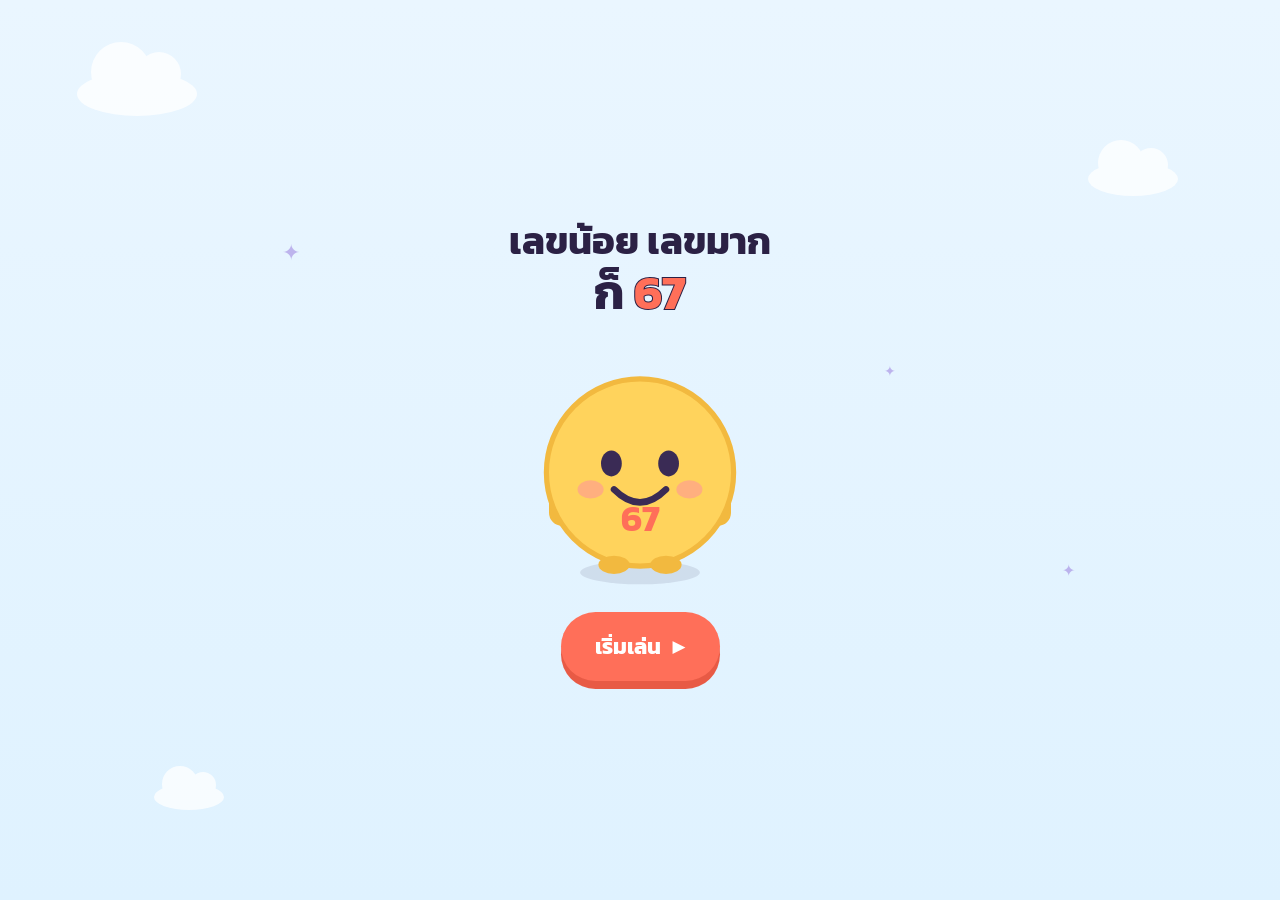
<file: index.html>
<!DOCTYPE html>
<html lang="th">
<head>
<meta charset="UTF-8" />
<meta name="viewport" content="width=device-width, initial-scale=1.0, maximum-scale=1.0" />
<title>เลขน้อย เลขมาก ก็ 67</title>
<meta name="description" content="เว็บไซต์เกมการเรียนรู้คณิตศาสตร์สำหรับเด็กประถม กับเพื่อนตัวจิ๋ว 67" />

<link rel="preconnect" href="https://fonts.googleapis.com">
<link rel="preconnect" href="https://fonts.gstatic.com" crossorigin>
<link href="https://fonts.googleapis.com/css2?family=Kanit:wght@600;700;800&family=Mitr:wght@400;500;600&display=swap" rel="stylesheet">

<link rel="stylesheet" href="css/style.css" />
<link rel="stylesheet" href="css/animations.css" />
<!-- css/mascot67.css: สไตล์ของ Mascot เวอร์ชัน Chibi (ปิดใช้งานชั่วคราว — กลับไปใช้ตัวละครแบบดั้งเดิมแล้ว) -->
</head>
<body>

<!-- พื้นหลังลอยตัว: เมฆ ดาว ฟองสบู่ ตกแต่งทุกหน้า -->
<div class="bg-decor" aria-hidden="true">
  <div class="cloud cloud--1"></div>
  <div class="cloud cloud--2"></div>
  <div class="cloud cloud--3"></div>
  <div class="sparkle sparkle--1">✦</div>
  <div class="sparkle sparkle--2">✦</div>
  <div class="sparkle sparkle--3">✦</div>
</div>

<div id="app" class="app">

  <!-- ============ หน้า 1: หน้าเปิด ============ -->
  <section id="screen-start" class="screen screen--start is-active" aria-label="หน้าเปิด">
    <div class="start-card">
      <h1 class="logo">
        <span class="logo__line">เลขน้อย เลขมาก</span>
        <span class="logo__line logo__line--big">ก็ <span class="logo__num">67</span></span>
      </h1>

      <div class="mascot-stage" id="mascot-start">
        <!-- ตัวละคร 67 ถูกแทรกด้วย JS จาก template ใน app.js -->
      </div>

      <button id="btn-start" class="btn btn--primary btn--huge" aria-label="เริ่มเล่น">
        เริ่มเล่น <span class="btn__icon">▶</span>
      </button>
    </div>
  </section>

  <!-- ============ หน้า 2: เข้าสู่ระบบ (ชื่อเล่น + รหัสผ่าน 4 ตัว) ============ -->
  <section id="screen-onboarding" class="screen screen--onboarding" aria-label="เข้าสู่ระบบ">
    <div class="onboard-card">
      <div class="mascot-stage mascot-stage--small" id="mascot-onboarding"></div>
      <h2 class="onboard-title">มาเริ่มกันเลย!</h2>

      <div class="onboard-tabs" role="tablist">
        <button class="onboard-tab is-active" id="tab-new-code" type="button" role="tab" aria-selected="true">🆕 ผู้เล่นใหม่</button>
        <button class="onboard-tab" id="tab-old-code" type="button" role="tab" aria-selected="false">🔄 ผู้เล่นเดิม</button>
      </div>

      <label class="onboard-label" for="input-nickname">ชื่อเล่นของเรา</label>
      <input id="input-nickname" class="onboard-input" type="text" maxlength="20" placeholder="เช่น น้องพลอย" autocomplete="off" />

      <label class="onboard-label" for="input-code" id="label-code">สร้างรหัสผ่าน 4 ตัว (ตัวเลข)</label>
      <input id="input-code" class="onboard-input onboard-input--code" type="text" inputmode="numeric" pattern="[0-9]*" maxlength="4" placeholder="เช่น 1234" autocomplete="off" />

      <p class="onboard-hint" id="onboard-hint">🔒 กรอกข้อมูลให้ครบก่อนนะ 67 รออยู่!</p>

      <button id="btn-onboard-start" class="btn btn--primary btn--huge" disabled aria-disabled="true">
        เริ่ม <span class="btn__icon">▶</span>
      </button>

      <p class="onboard-mode-note" id="onboard-mode-note"></p>
    </div>
  </section>

  <!-- ============ หน้า 3: รวมบทเรียน ============ -->
  <section id="screen-lessons" class="screen screen--lessons" aria-label="เลือกบทเรียน">
    <header class="topbar">
      <button class="btn btn--round" id="btn-home" aria-label="กลับหน้าแรก">🏠</button>
      <h2 class="topbar__title">เลือกบทที่อยากเล่น</h2>
      <div class="mascot-mini" id="mascot-lessons-mini" aria-hidden="true"></div>
    </header>
    <div class="account-bar" id="account-bar">
      <span id="account-bar-text"></span>
      <button id="btn-logout" class="account-bar__logout" type="button">ออกจากระบบ</button>
    </div>
    <div id="lesson-grid" class="lesson-grid" role="list"></div>
  </section>

  <!-- ============ หน้า 3b: สื่อการสอน (สไลด์ — ระบบเดิม สำรองไว้) ============ -->
  <section id="screen-lesson" class="screen screen--lesson" aria-label="บทเรียน">
    <header class="topbar">
      <button class="btn btn--round" id="btn-back-to-lessons" aria-label="กลับไปเลือกบท">←</button>
      <h2 class="topbar__title" id="lesson-title">ชื่อบท</h2>
      <div class="progress-dots" id="slide-dots" role="list" aria-label="ความคืบหน้าของสื่อการสอน"></div>
    </header>

    <!-- โหมดสไลด์ (ใช้กับบทที่ 2-6 ในอนาคต) -->
    <div class="slide-stage" id="slides-mode">
      <div class="mascot-stage mascot-stage--small" id="mascot-lesson"></div>
      <div class="slide-card" id="slide-card">
        <div class="slide-card__body" id="slide-content"></div>
      </div>
    </div>

    <!-- โหมดวิดีโอ (ใช้กับทุกบทในปัจจุบัน) -->
    <div class="video-mode is-hidden" id="video-mode">
      <span class="video-difficulty-tag" id="video-difficulty-tag"></span>
      <p class="video-mission-title" id="video-mission-title"></p>

      <div class="video-frame-wrap" id="video-frame-wrap">
        <!-- ปกวิดีโอ: ใช้ Thumbnail จริงของ YouTube -->
        <div class="video-cover" id="video-cover">
          <img id="video-cover-img" class="video-cover__img" alt="ปกวิดีโอบทเรียน" />
          <button id="video-cover-play" class="video-cover__play" aria-label="เปิดวิดีโอ">▶</button>
        </div>
        <!-- ที่สำหรับ mount YouTube Player (แสดงหลังกดเล่น) -->
        <div class="video-player-slot is-hidden" id="video-player-slot">
          <div id="yt-player"></div>
        </div>
      </div>

      <!-- ปุ่มเล่น/หยุดของเว็บเอง แทนแถบควบคุมของ YouTube -->
      <div class="video-controls is-hidden" id="video-controls">
        <button id="btn-video-playpause" class="btn btn--round btn--round-lg" aria-label="เล่นหรือหยุดวิดีโอ">▶</button>
      </div>

      <p class="video-description" id="video-description-text"></p>
      <p class="video-title" id="video-title-text"></p>
      <p class="video-credit" id="video-credit-text"></p>

      <div class="video-status" id="video-status">
        <span class="video-status__locked" id="video-status-locked">🔒 ดูวิดีโอให้จบก่อนนะ 67 รออยู่!</span>
        <span class="video-status__done is-hidden" id="video-status-done">🎉 ดูจบแล้ว! พร้อมทำภารกิจหรือยัง?</span>
      </div>
    </div>

    <div class="lesson-footer">
      <button id="btn-slide-next" class="btn btn--primary btn--huge">ต่อไป <span class="btn__icon">→</span></button>
      <button id="btn-go-play" class="btn btn--star btn--huge is-hidden" disabled aria-disabled="true">
        ไปเล่นกัน! <span class="btn__icon">🎮</span>
      </button>
    </div>
  </section>

  <!-- ============ หน้า 4b: สรุปคะแนนก่อนเรียน (Pre-test) ============ -->
  <section id="screen-pretest-result" class="screen screen--pretest-result" aria-label="สรุปคะแนนก่อนเรียน">
    <div class="interstitial-card">
      <div class="mascot-stage mascot-stage--small" id="mascot-pretest-result"></div>
      <h2 class="interstitial-title" id="pretest-result-title">เก่งมาก! มาดูกันว่าเราจะเรียนรู้อะไรเพิ่มกันนะ</h2>
      <p class="interstitial-score" id="pretest-result-score"></p>
      <button id="btn-pretest-continue" class="btn btn--primary btn--huge">ไปดูวิดีโอกันเลย <span class="btn__icon">▶</span></button>
    </div>
  </section>

  <!-- ============ หน้า 5b: ตรวจทานคำตอบใบงาน ============ -->
  <section id="screen-review-check" class="screen screen--review-check" aria-label="ตรวจทานคำตอบ">
    <header class="topbar">
      <h2 class="topbar__title">มาตรวจคำตอบกันนะ</h2>
    </header>
    <div class="review-check-list" id="review-check-list"></div>
    <button id="btn-review-continue" class="btn btn--primary btn--huge">ไปทำแบบทดสอบหลังเรียน <span class="btn__icon">▶</span></button>
  </section>

  <!-- ============ หน้า 4: มินิเกม / แบบทดสอบ (ใช้ซ้ำสำหรับ Pre-test, ใบงาน, Post-test) ============ -->
  <section id="screen-game" class="screen screen--game" aria-label="มินิเกม">
    <header class="topbar">
      <button class="btn btn--round" id="btn-back-to-lessons-2" aria-label="กลับไปเลือกบท">←</button>
      <h2 class="topbar__title" id="game-title">มินิเกม</h2>
      <div class="hud">
        <span class="hud__item" id="hud-question">ข้อ 1/5</span>
        <span class="hud__item hud__item--score" id="hud-score">⭐ 0</span>
      </div>
    </header>
    <div class="game-stage" id="game-stage"></div>
    <div class="feedback-toast" id="feedback-toast" aria-live="polite"></div>
  </section>

  <!-- ============ หน้า 5: สรุปผล ============ -->
  <section id="screen-result" class="screen screen--result" aria-label="สรุปผลคะแนน">
    <div class="result-card">
      <div class="mascot-stage" id="mascot-result"></div>
      <h2 class="result-title" id="result-title">เก่งมาก!</h2>
      <div class="stars" id="result-stars" aria-label="ดาวที่ได้รับ"></div>
      <div class="result-stats">
        <div class="result-stats__row"><span>คะแนน</span><strong id="result-score">0</strong></div>
        <div class="result-stats__row"><span>ตอบถูก</span><strong id="result-correct">0</strong></div>
        <div class="result-stats__row"><span>ทั้งหมด</span><strong id="result-total">0</strong></div>
        <div class="result-stats__row is-hidden" id="result-status-row"><span>สถานะ</span><strong id="result-status">-</strong></div>
        <div class="result-stats__row is-hidden" id="result-attempts-row"><span>ทำแบบทดสอบหลังเรียนไปแล้ว</span><strong id="result-attempts">-</strong></div>
      </div>
      <div class="result-actions">
        <button id="btn-replay" class="btn btn--secondary btn--huge">เล่นอีกครั้ง 🔁</button>
        <button id="btn-back-lessons" class="btn btn--primary btn--huge">กลับไปเลือกบท 🗂️</button>
      </div>
    </div>
    <div class="confetti-layer" id="confetti-layer" aria-hidden="true"></div>
  </section>

</div>

<script src="js/lessons.js"></script>
<script src="js/scoring.js"></script>
<script src="js/games.js"></script>
<script src="js/youtube.js"></script>
<script src="js/firebase-config.js"></script>
<script src="js/data-service.js"></script>
<!-- js/mascot67.js: Mascot เวอร์ชัน Chibi (ปิดใช้งานชั่วคราว — กลับไปใช้ตัวละครแบบดั้งเดิมแล้ว) -->
<script src="js/app.js"></script>
</body>
</html>
</file>
<file: css/style.css>
/* =========================================================
   เลขน้อย เลขมาก ก็ 67 — Design tokens
   ระบบสี: ท้องฟ้าเช้า + แดดอ่อน + ปะการังสด + มินต์
   ========================================================= */
:root {
  --sky-top: #eaf6ff;
  --sky-bottom: #dff2ff;
  --ink: #2b2145;
  --ink-soft: #5b5478;
  --sun: #ffd35c;        /* ตัว 67 */
  --sun-dark: #f2b93f;
  --coral: #ff6f59;      /* ปุ่มหลัก / CTA */
  --coral-dark: #e85a45;
  --mint: #3fbfa5;       /* ปุ่มรอง / สำเร็จ */
  --mint-dark: #2f9c86;
  --grape: #9b7ede;      /* ดาว / เน้นพิเศษ */
  --card: #ffffff;
  --card-line: #e7e0f7;
  --shadow-soft: 0 10px 24px rgba(43, 33, 69, 0.10);
  --shadow-pop: 0 14px 0 0 rgba(43, 33, 69, 0.12);
  --radius-lg: 32px;
  --radius-md: 22px;
  --radius-sm: 14px;
  --font-display: 'Kanit', sans-serif;
  --font-body: 'Mitr', sans-serif;
}

* { box-sizing: border-box; }

html, body {
  margin: 0;
  padding: 0;
  width: 100%;
  min-height: 100%;
  overflow-x: hidden;
}

body {
  font-family: var(--font-body);
  color: var(--ink);
  background: linear-gradient(180deg, var(--sky-top) 0%, var(--sky-bottom) 100%);
  min-height: 100vh;
  position: relative;
  line-height: 1.65; /* อ่านง่ายขึ้นสำหรับเด็กประถม */
  font-size: 17px;
}

h1, h2, h3 { font-family: var(--font-display); margin: 0; }
button { font-family: var(--font-body); }

.app { position: relative; z-index: 2; min-height: 100vh; }

/* ---------- พื้นหลังตกแต่ง ---------- */
.bg-decor { position: fixed; inset: 0; z-index: 1; overflow: hidden; pointer-events: none; }
.cloud {
  position: absolute;
  background: #ffffff;
  border-radius: 50%;
  opacity: .75;
  filter: blur(0.5px);
}
.cloud::before, .cloud::after { content: ""; position: absolute; background: inherit; border-radius: 50%; }
.cloud--1 { width: 120px; height: 44px; top: 8%; left: 6%; animation: drift 22s ease-in-out infinite; }
.cloud--1::before { width: 60px; height: 60px; top: -30px; left: 14px; }
.cloud--1::after { width: 44px; height: 44px; top: -20px; left: 60px; }
.cloud--2 { width: 90px; height: 34px; top: 18%; right: 8%; animation: drift 26s ease-in-out infinite reverse; }
.cloud--2::before { width: 46px; height: 46px; top: -22px; left: 10px; }
.cloud--2::after { width: 34px; height: 34px; top: -14px; left: 46px; }
.cloud--3 { width: 70px; height: 26px; bottom: 10%; left: 12%; animation: drift 20s ease-in-out infinite; }
.cloud--3::before { width: 36px; height: 36px; top: -18px; left: 8px; }
.cloud--3::after { width: 26px; height: 26px; top: -12px; left: 36px; }
.sparkle { position: absolute; color: var(--grape); opacity: .55; font-size: 22px; animation: twinkle 3s ease-in-out infinite; }
.sparkle--1 { top: 26%; left: 22%; animation-delay: 0s; }
.sparkle--2 { top: 62%; right: 16%; animation-delay: .8s; font-size: 16px; }
.sparkle--3 { top: 40%; right: 30%; animation-delay: 1.6s; font-size: 14px; }

/* ---------- โครงหน้าจอ ---------- */
.screen {
  display: none;
  min-height: 100vh;
  width: 100%;
  padding: clamp(14px, 4vw, 32px);
  flex-direction: column;
  align-items: center;
}
.screen.is-active { display: flex; }

.topbar {
  width: 100%;
  max-width: 900px;
  display: flex;
  align-items: center;
  gap: 12px;
  margin-bottom: 18px;
}
.topbar__title {
  flex: 1;
  text-align: center;
  font-size: clamp(18px, 4vw, 26px);
  color: var(--ink);
}

/* ---------- ปุ่ม ---------- */
.btn {
  border: none;
  cursor: pointer;
  border-radius: 999px;
  font-family: var(--font-display);
  font-weight: 700;
  transition: transform .12s ease, box-shadow .12s ease, opacity .2s ease;
  -webkit-tap-highlight-color: transparent;
}
.btn:active { transform: translateY(4px); }
.btn:focus-visible { outline: 4px solid var(--grape); outline-offset: 3px; }

.btn--huge {
  padding: 18px 34px;
  font-size: clamp(18px, 4vw, 22px);
  color: #fff;
  min-height: 64px;
}
.btn--primary { background: var(--coral); box-shadow: 0 8px 0 0 var(--coral-dark); }
.btn--primary:active { box-shadow: 0 3px 0 0 var(--coral-dark); }
.btn--secondary { background: var(--mint); box-shadow: 0 8px 0 0 var(--mint-dark); }
.btn--secondary:active { box-shadow: 0 3px 0 0 var(--mint-dark); }
.btn--star { background: var(--grape); box-shadow: 0 8px 0 0 #7b5cc4; }
.btn--star:active { box-shadow: 0 3px 0 0 #7b5cc4; }
.btn__icon { margin-inline-start: 6px; }

.btn--round {
  width: 52px; height: 52px;
  background: #fff;
  color: var(--ink);
  font-size: 20px;
  box-shadow: var(--shadow-soft);
  display: flex; align-items: center; justify-content: center;
  flex-shrink: 0;
}

.btn[disabled] { opacity: .45; cursor: not-allowed; box-shadow: none !important; transform: none !important; }

.is-hidden { display: none !important; }

/* ---------- หน้าเปิด ---------- */
.screen--start { justify-content: center; }
.start-card {
  width: 100%;
  max-width: 560px;
  text-align: center;
  display: flex;
  flex-direction: column;
  align-items: center;
  gap: 8px;
}
.logo { line-height: 1.15; }
.logo__line {
  display: block;
  font-size: clamp(24px, 6.5vw, 38px);
  color: var(--ink);
}
.logo__line--big { font-size: clamp(30px, 8vw, 48px); margin-top: 2px; }
.logo__num {
  color: var(--coral);
  -webkit-text-stroke: 2px var(--ink);
  paint-order: stroke fill;
}

.mascot-stage { width: clamp(180px, 42vw, 260px); height: clamp(180px, 42vw, 260px); margin: 8px auto; }
.mascot-stage svg { width: 100%; height: 100%; overflow: visible; }
.mascot-stage--small { width: 120px; height: 120px; flex-shrink: 0; }
.mascot-mini { width: 44px; height: 44px; flex-shrink: 0; }
.mascot-mini svg { width: 100%; height: 100%; }

/* ---------- หน้ารวมบทเรียน ---------- */
.lesson-grid {
  width: 100%;
  max-width: 980px;
  display: grid;
  grid-template-columns: repeat(auto-fit, minmax(230px, 1fr));
  gap: 18px;
}
.lesson-card {
  background: var(--card);
  border: 3px solid var(--card-line);
  border-radius: var(--radius-lg);
  padding: 18px;
  cursor: pointer;
  text-align: left;
  display: flex;
  flex-direction: column;
  gap: 10px;
  box-shadow: var(--shadow-soft);
  transition: transform .15s ease, box-shadow .15s ease, border-color .15s ease;
  font-family: var(--font-body);
}
.lesson-card:hover, .lesson-card:focus-visible {
  transform: translateY(-4px);
  border-color: var(--sun);
  box-shadow: 0 16px 26px rgba(43,33,69,.14);
}
.lesson-card__badge {
  align-self: flex-start;
  background: var(--sky-bottom);
  color: var(--ink-soft);
  font-family: var(--font-display);
  font-size: 13px;
  padding: 4px 12px;
  border-radius: 999px;
}
.lesson-card__art { width: 100%; height: 96px; }
.lesson-card__art svg { width: 100%; height: 100%; }
.lesson-card__title { font-family: var(--font-display); font-size: 19px; color: var(--ink); }
.lesson-card__desc { font-size: 14px; color: var(--ink-soft); margin: 0; }

/* ---------- หน้าบทเรียน (สไลด์) ---------- */
.progress-dots { display: flex; gap: 6px; flex-shrink: 0; }
.progress-dots .dot {
  width: 10px; height: 10px; border-radius: 50%;
  background: var(--card-line);
  transition: background .2s ease, transform .2s ease;
}
.progress-dots .dot.is-done { background: var(--mint); }
.progress-dots .dot.is-current { background: var(--coral); transform: scale(1.3); }

.slide-stage {
  width: 100%;
  max-width: 760px;
  display: flex;
  align-items: center;
  gap: 16px;
  flex: 1;
}
.slide-card {
  flex: 1;
  background: var(--card);
  border-radius: var(--radius-lg);
  padding: clamp(20px, 5vw, 40px);
  box-shadow: var(--shadow-soft);
  min-height: 220px;
  display: flex;
  align-items: center;
}
.slide-card__body { width: 100%; font-size: clamp(17px, 3.6vw, 21px); line-height: 1.85; color: var(--ink); letter-spacing: 0.1px; }
.slide-card__body p { margin: 0; padding: 0 4px; }
.slide-card__body strong { color: var(--coral); }
.slide-card__visual { display: flex; justify-content: center; margin-bottom: 14px; }
.slide-card__visual svg { max-width: 100%; height: auto; }

.lesson-footer {
  width: 100%;
  max-width: 760px;
  display: flex;
  justify-content: center;
  margin-top: 20px;
}
.lesson-footer .btn { width: 100%; max-width: 320px; }

/* ---------- การ์ดบทเรียน: สถานะ "เร็วๆ นี้" (บทที่ 2-6) ---------- */
.lesson-card.is-locked {
  cursor: not-allowed;
  opacity: .6;
  filter: grayscale(0.35);
}
.lesson-card.is-locked:hover { transform: none; border-color: var(--card-line); box-shadow: var(--shadow-soft); }
.lesson-card__badge--soon {
  background: var(--card-line);
  color: var(--ink-soft);
}
.lesson-card__soon-tag {
  align-self: flex-start;
  font-family: var(--font-body);
  font-size: 13px;
  color: var(--ink-soft);
  display: inline-flex;
  align-items: center;
  gap: 4px;
}

/* ---------- หน้าบทเรียนแบบวิดีโอ (บทที่ 1) ---------- */
.video-mode {
  width: 100%;
  max-width: 640px;
  display: flex;
  flex-direction: column;
  align-items: center;
  gap: 10px;
  flex: 1;
}
.video-mission-title {
  font-family: var(--font-display);
  font-size: clamp(20px, 5vw, 28px);
  color: var(--ink);
  text-align: center;
  margin: 0 0 6px;
}
.video-difficulty-tag {
  display: inline-flex;
  align-items: center;
  gap: 4px;
  background: var(--sky-top);
  color: var(--ink-soft);
  font-family: var(--font-display);
  font-size: 14px;
  padding: 5px 14px;
  border-radius: 999px;
  margin-bottom: 4px;
}
.video-description {
  font-size: 15px;
  color: var(--ink-soft);
  text-align: center;
  line-height: 1.7;
  margin: 2px 0 0;
  padding: 0 10px;
}
.video-frame-wrap {
  width: 100%;
  aspect-ratio: 16 / 9;
  border-radius: var(--radius-md);
  overflow: hidden;
  position: relative;
  background: #12101c;
  box-shadow: var(--shadow-soft);
}
.video-cover, .video-player-slot, #yt-player, .video-player-slot iframe {
  position: absolute;
  inset: 0;
  width: 100%;
  height: 100%;
}
.video-cover__img {
  width: 100%;
  height: 100%;
  object-fit: cover; /* คงสัดส่วนภาพเสมอ ไม่ยืดไม่บิด */
  display: block;
}
.video-cover__play {
  position: absolute;
  top: 50%; left: 50%;
  transform: translate(-50%, -50%);
  width: 84px; height: 84px;
  border-radius: 50%;
  background: rgba(255,111,89,0.94);
  color: #fff;
  border: 4px solid #fff;
  font-size: 30px;
  cursor: pointer;
  box-shadow: 0 10px 20px rgba(0,0,0,.25);
  transition: transform .15s ease;
}
.video-cover__play:hover, .video-cover__play:focus-visible { transform: translate(-50%, -50%) scale(1.06); }

.video-controls {
  display: flex;
  justify-content: center;
  margin-top: 4px;
}
.btn--round-lg { width: 64px; height: 64px; font-size: 26px; background: var(--coral); color: #fff; box-shadow: 0 6px 0 0 var(--coral-dark); }
.btn--round-lg:active { box-shadow: 0 2px 0 0 var(--coral-dark); }

.video-title {
  font-family: var(--font-display);
  font-size: clamp(16px, 3.6vw, 19px);
  color: var(--ink);
  text-align: center;
  margin: 4px 0 0;
  line-height: 1.6;
  padding: 0 6px;
}
.video-credit {
  font-size: 12.5px;
  color: var(--ink-soft);
  opacity: .75;
  text-align: center;
  margin: 0 0 4px;
}
.video-status {
  min-height: 30px;
  display: flex;
  align-items: center;
  justify-content: center;
  text-align: center;
  font-family: var(--font-display);
  font-size: 15px;
  color: var(--ink-soft);
}
.video-status__done { color: var(--mint-dark); }

/* ไอคอน/หัวข้อของคำถามแบบ quiz (บทที่ 1) */
.quiz-icon { font-size: 22px; margin-right: 6px; }
.quiz-title { display: block; margin-bottom: 6px; color: var(--coral); font-size: 0.95em; }

/* ---------- หน้ามินิเกม ---------- */
.hud { display: flex; gap: 10px; flex-shrink: 0; }
.hud__item {
  background: var(--card);
  border-radius: 999px;
  padding: 8px 14px;
  font-family: var(--font-display);
  font-size: 14px;
  box-shadow: var(--shadow-soft);
}
.hud__item--score { color: var(--grape); }

.game-stage {
  width: 100%;
  max-width: 820px;
  flex: 1;
  display: flex;
  flex-direction: column;
  align-items: center;
  gap: 22px;
}
.game-prompt {
  text-align: center;
  font-family: var(--font-display);
  font-size: clamp(19px, 4.4vw, 26px);
  color: var(--ink);
  line-height: 1.6;
  padding: 0 8px;
  margin-bottom: 4px;
}
.game-visual { display: flex; justify-content: center; flex-wrap: wrap; gap: 10px; }
.game-options {
  display: grid;
  grid-template-columns: repeat(auto-fit, minmax(120px, 1fr));
  gap: 14px;
  width: 100%;
  max-width: 560px;
}
.option-btn {
  background: var(--card);
  border: 3px solid var(--card-line);
  border-radius: var(--radius-md);
  padding: 18px 12px;
  font-family: var(--font-display);
  font-size: clamp(20px, 5vw, 28px);
  color: var(--ink);
  cursor: pointer;
  box-shadow: var(--shadow-soft);
  transition: transform .12s ease, border-color .12s ease, background .12s ease;
}
.option-btn:hover, .option-btn:focus-visible { border-color: var(--sun); transform: translateY(-3px); }
.option-btn:active { transform: translateY(1px); }
.option-btn.is-correct { background: var(--mint); border-color: var(--mint-dark); color: #fff; }
.option-btn.is-wrong { background: #ffe1db; border-color: var(--coral); }
.option-btn[disabled] { cursor: default; }

.count-objects { display: flex; flex-wrap: wrap; gap: 8px; justify-content: center; max-width: 420px; }
.count-objects .obj { font-size: clamp(28px, 7vw, 38px); }

.order-track {
  display: flex; flex-wrap: wrap; gap: 10px; justify-content: center;
  min-height: 64px; padding: 10px; border-radius: var(--radius-md);
  background: var(--card); box-shadow: var(--shadow-soft); width: 100%; max-width: 480px;
}
.order-track .slot {
  width: 52px; height: 52px; border-radius: var(--radius-sm);
  border: 2px dashed var(--card-line);
  display: flex; align-items: center; justify-content: center;
  font-family: var(--font-display); font-size: 20px; color: var(--ink);
}
.order-track .slot.is-filled { border-style: solid; border-color: var(--mint); background: #eafff9; }

.feedback-toast {
  position: fixed;
  left: 50%;
  bottom: 26px;
  transform: translate(-50%, 120%);
  background: var(--ink);
  color: #fff;
  font-family: var(--font-display);
  padding: 14px 26px;
  border-radius: 999px;
  box-shadow: var(--shadow-soft);
  transition: transform .25s ease;
  z-index: 10;
  font-size: 16px;
}
.feedback-toast.is-show { transform: translate(-50%, 0); }
.feedback-toast.is-good { background: var(--mint-dark); }
.feedback-toast.is-retry { background: var(--coral-dark); }

/* ---------- หน้าสรุปผล ---------- */
.screen--result { justify-content: center; }
.result-card {
  width: 100%;
  max-width: 480px;
  background: var(--card);
  border-radius: var(--radius-lg);
  padding: clamp(22px, 5vw, 36px);
  text-align: center;
  box-shadow: var(--shadow-soft);
  position: relative;
  z-index: 3;
}
.result-title { font-size: clamp(26px, 6vw, 34px); color: var(--coral); margin-bottom: 4px; }
.stars { font-size: clamp(34px, 8vw, 46px); margin: 10px 0; letter-spacing: 6px; }
.result-stats { display: flex; flex-direction: column; gap: 8px; margin: 18px 0; }
.result-stats__row {
  display: flex; justify-content: space-between;
  background: var(--sky-top); border-radius: var(--radius-sm);
  padding: 10px 18px; font-family: var(--font-display); font-size: 16px;
}
.result-actions { display: flex; flex-direction: column; gap: 12px; margin-top: 10px; }
.result-actions .btn { width: 100%; }

.confetti-layer { position: fixed; inset: 0; pointer-events: none; z-index: 2; overflow: hidden; }
.confetti-piece {
  position: absolute; top: -20px; width: 10px; height: 14px; border-radius: 3px;
  animation: confetti-fall linear forwards;
}

/* ---------- หน้าเข้าสู่ระบบ (ชื่อเล่น + รหัส) ---------- */
.screen--onboarding { justify-content: center; }
.onboard-card {
  width: 100%;
  max-width: 420px;
  background: var(--card);
  border-radius: var(--radius-lg);
  padding: clamp(22px, 5vw, 34px);
  box-shadow: var(--shadow-soft);
  display: flex;
  flex-direction: column;
  align-items: stretch;
  gap: 10px;
  text-align: center;
}
.onboard-title { font-size: clamp(22px, 5vw, 28px); color: var(--ink); margin: 4px 0 6px; }
.onboard-label { font-family: var(--font-display); font-size: 14px; color: var(--ink-soft); text-align: left; margin-top: 6px; }
.onboard-input {
  font-family: var(--font-body);
  font-size: 17px;
  padding: 12px 16px;
  border-radius: var(--radius-sm);
  border: 2px solid var(--card-line);
  outline: none;
  transition: border-color .15s ease;
}
.onboard-input:focus { border-color: var(--coral); }
.onboard-input--code { text-transform: uppercase; letter-spacing: 3px; text-align: center; font-family: var(--font-display); }
.onboard-tabs { display: flex; gap: 8px; margin-top: 10px; }
.onboard-tab {
  flex: 1;
  padding: 10px;
  border: 2px solid var(--card-line);
  background: #fff;
  border-radius: 999px;
  font-family: var(--font-display);
  font-size: 14px;
  color: var(--ink-soft);
  cursor: pointer;
}
.onboard-tab.is-active { background: var(--coral); border-color: var(--coral-dark); color: #fff; }
.onboard-panel.is-hidden { display: none; }
.onboard-hint { color: var(--coral-dark); font-family: var(--font-display); font-size: 14px; margin: 4px 0; }
.onboard-hint.is-hidden { visibility: hidden; height: 0; margin: 0; }
.onboard-mode-note { font-size: 12.5px; color: var(--ink-soft); opacity: .8; margin-top: 6px; }
.onboard-card .btn { margin-top: 6px; }

/* ---------- แถบบัญชีผู้ใช้ (หน้ารวมบทเรียน) ---------- */
.account-bar {
  width: 100%;
  max-width: 900px;
  display: flex;
  align-items: center;
  justify-content: space-between;
  background: var(--card);
  border-radius: 999px;
  padding: 8px 16px;
  margin-bottom: 14px;
  box-shadow: var(--shadow-soft);
  font-size: 14px;
  color: var(--ink-soft);
}
.account-bar__logout {
  background: none;
  border: none;
  color: var(--coral-dark);
  font-family: var(--font-display);
  font-size: 13px;
  cursor: pointer;
  text-decoration: underline;
}

/* ---------- สถานะ/ปุ่มเสริมบนการ์ดบทเรียน ---------- */
.lesson-card__status {
  font-family: var(--font-display);
  font-size: 13px;
  color: var(--ink-soft);
  margin-top: -4px;
}
.lesson-card.is-clickable { cursor: pointer; }
.lesson-card__actions { display: flex; gap: 8px; margin-top: 6px; }
.lesson-card__mini-btn { flex: 1; padding: 10px 8px; font-size: 13px; }

/* ---------- หน้า Interstitial (สรุปคะแนนก่อนเรียน ฯลฯ) ---------- */
.interstitial-card {
  width: 100%;
  max-width: 460px;
  background: var(--card);
  border-radius: var(--radius-lg);
  padding: clamp(24px, 5vw, 36px);
  box-shadow: var(--shadow-soft);
  text-align: center;
  display: flex;
  flex-direction: column;
  align-items: center;
  gap: 10px;
}
.screen--pretest-result { justify-content: center; }
.interstitial-title { font-size: clamp(19px, 4.6vw, 24px); color: var(--ink); line-height: 1.6; }
.interstitial-score { font-family: var(--font-display); font-size: 20px; color: var(--coral); margin: 4px 0 10px; }

/* ---------- หน้าตรวจทานคำตอบใบงาน ---------- */
.screen--review-check { align-items: center; }
.review-check-list {
  width: 100%;
  max-width: 640px;
  display: flex;
  flex-direction: column;
  gap: 12px;
  margin-bottom: 20px;
}
.review-check-item {
  background: var(--card);
  border-radius: var(--radius-md);
  padding: 16px 20px;
  box-shadow: var(--shadow-soft);
  border-left: 6px solid var(--card-line);
  text-align: left;
}
.review-check-item.is-correct { border-left-color: var(--mint); }
.review-check-item.is-incorrect { border-left-color: var(--coral); }
.review-check-item__q { font-family: var(--font-display); font-size: 15px; color: var(--ink); margin: 0 0 8px; line-height: 1.6; }
.review-check-item__chosen, .review-check-item__correct { font-size: 14px; color: var(--ink-soft); margin: 4px 0; }
.review-check-item__explain { font-size: 13.5px; color: var(--ink-soft); background: var(--sky-top); border-radius: var(--radius-sm); padding: 8px 12px; margin-top: 8px; }
.screen--review-check .btn { width: 100%; max-width: 400px; }

/* ---------- Responsive ---------- */
@media (max-width: 560px) {
  .slide-stage { flex-direction: column; }
  .mascot-stage--small { width: 90px; height: 90px; }
  .result-actions { flex-direction: column; }
  .account-bar { flex-direction: column; gap: 4px; text-align: center; border-radius: var(--radius-sm); }
  .lesson-card__actions { flex-direction: column; }
}

/* ---------- Accessibility: reduced motion ---------- */
@media (prefers-reduced-motion: reduce) {
  *, *::before, *::after {
    animation-duration: 0.001ms !important;
    animation-iteration-count: 1 !important;
    transition-duration: 0.001ms !important;
  }
}
</file>
<file: css/animations.css>
/* =========================================================
   Animations — ตัวละคร 67, พื้นหลัง, การเปลี่ยนหน้า, confetti
   ========================================================= */

@keyframes drift {
  0%, 100% { transform: translateX(0) translateY(0); }
  50% { transform: translateX(14px) translateY(-8px); }
}
@keyframes twinkle {
  0%, 100% { opacity: .2; transform: scale(.8); }
  50% { opacity: .8; transform: scale(1.1); }
}

/* ---------- 67 ตัวละครหลัก: idle ---------- */
@keyframes mascot-idle {
  0%, 100% { transform: translateY(0) rotate(0deg); }
  50% { transform: translateY(-8px) rotate(-1.5deg); }
}
@keyframes mascot-blink {
  0%, 92%, 100% { transform: scaleY(1); }
  96% { transform: scaleY(0.1); }
}
@keyframes mascot-jump {
  0%, 100% { transform: translateY(0) scaleY(1); }
  30% { transform: translateY(2px) scaleY(0.9); }
  55% { transform: translateY(-34px) scaleY(1.08); }
  75% { transform: translateY(0) scaleY(0.95); }
}
@keyframes mascot-wave {
  0%, 100% { transform: rotate(0deg); }
  25% { transform: rotate(-18deg); }
  50% { transform: rotate(10deg); }
  75% { transform: rotate(-14deg); }
}
@keyframes mascot-happy {
  0%, 100% { transform: translateY(0) rotate(0deg) scale(1); }
  20% { transform: translateY(-10px) rotate(6deg) scale(1.03); }
  40% { transform: translateY(0) rotate(-6deg) scale(1); }
  60% { transform: translateY(-6px) rotate(4deg) scale(1.02); }
  80% { transform: translateY(0) rotate(-2deg) scale(1); }
}
@keyframes mascot-think {
  0%, 100% { transform: rotate(0deg); }
  50% { transform: rotate(-4deg) translateY(-2px); }
}
@keyframes mascot-confused {
  0%, 100% { transform: rotate(0deg); }
  25% { transform: rotate(-6deg); }
  75% { transform: rotate(6deg); }
}
@keyframes mascot-encourage {
  0%, 100% { transform: scale(1); }
  50% { transform: scale(1.08); }
}

/* ---------- มือของ 67 (เวอร์ชันหน้าเปิด) ลอยขึ้นลงตลอดเวลาแบบสวนจังหวะกัน ---------- */
@keyframes mascot-hand-float {
  0%, 100% { transform: translateY(0) rotate(0deg); }
  50% { transform: translateY(-7px) rotate(-4deg); }
}
.mascot-hand-left { animation: mascot-hand-float 2.4s ease-in-out infinite; }
.mascot-hand-right { animation: mascot-hand-float 2.4s ease-in-out infinite reverse; animation-delay: .3s; }

/* ---------- เท้า/รองเท้าลอยของ 67 (เวอร์ชันหน้าเปิด) ลอยเบาๆ สวนจังหวะกัน ---------- */
@keyframes mascot-foot-float {
  0%, 100% { transform: translateY(0); }
  50% { transform: translateY(-4px); }
}
.mascot-foot-left { animation: mascot-foot-float 2.8s ease-in-out infinite; transform-box: fill-box; transform-origin: center; }
.mascot-foot-right { animation: mascot-foot-float 2.8s ease-in-out infinite; animation-delay: .5s; transform-box: fill-box; transform-origin: center; }

.mascot { transform-origin: center bottom; }
.mascot.anim-idle { animation: mascot-idle 2.6s ease-in-out infinite; }
.mascot .mascot-eye { transform-origin: center; animation: mascot-blink 4.5s ease-in-out infinite; }
.mascot.anim-jump { animation: mascot-jump .7s ease-in-out; }
.mascot.anim-wave .mascot-arm-right { animation: mascot-wave .8s ease-in-out; transform-origin: 78% 55%; }
.mascot.anim-happy { animation: mascot-happy 1s ease-in-out; }
.mascot.anim-thinking { animation: mascot-think 1.4s ease-in-out infinite; }
.mascot.anim-confused { animation: mascot-confused .5s ease-in-out 2; }
.mascot.anim-encourage { animation: mascot-encourage .6s ease-in-out 2; }

/* ---------- การเปลี่ยนหน้า ---------- */
.screen { animation: none; }
.screen.is-active { animation: screen-in .35s ease both; }
@keyframes screen-in {
  from { opacity: 0; transform: translateY(10px); }
  to { opacity: 1; transform: translateY(0); }
}

.slide-card { animation: card-pop .3s ease both; }
@keyframes card-pop {
  from { opacity: 0; transform: scale(.96) translateY(6px); }
  to { opacity: 1; transform: scale(1) translateY(0); }
}

/* ---------- ปุ่ม "ไปเล่นกัน" ปลดล็อก ---------- */
@keyframes unlock-pop {
  0% { transform: scale(.7); opacity: 0; }
  60% { transform: scale(1.08); opacity: 1; }
  100% { transform: scale(1); opacity: 1; }
}
.btn--star.is-unlocked { animation: unlock-pop .5s cubic-bezier(.34,1.56,.64,1) both; }

/* ---------- ดาว ---------- */
@keyframes star-pop {
  0% { transform: scale(0) rotate(-40deg); opacity: 0; }
  70% { transform: scale(1.25) rotate(8deg); opacity: 1; }
  100% { transform: scale(1) rotate(0deg); opacity: 1; }
}
.stars .star { display: inline-block; animation: star-pop .45s ease both; }

/* ---------- confetti ---------- */
@keyframes confetti-fall {
  0% { transform: translateY(-10vh) rotate(0deg); opacity: 1; }
  100% { transform: translateY(110vh) rotate(540deg); opacity: .9; }
}

/* ---------- ตัวเลือกในเกม ---------- */
@keyframes option-wrong-shake {
  0%, 100% { transform: translateX(0); }
  20% { transform: translateX(-6px); }
  40% { transform: translateX(6px); }
  60% { transform: translateX(-4px); }
  80% { transform: translateX(4px); }
}
.option-btn.is-wrong { animation: option-wrong-shake .35s ease; }

@keyframes option-correct-bounce {
  0% { transform: scale(1); }
  40% { transform: scale(1.08); }
  100% { transform: scale(1); }
}
.option-btn.is-correct { animation: option-correct-bounce .35s ease; }
</file>
